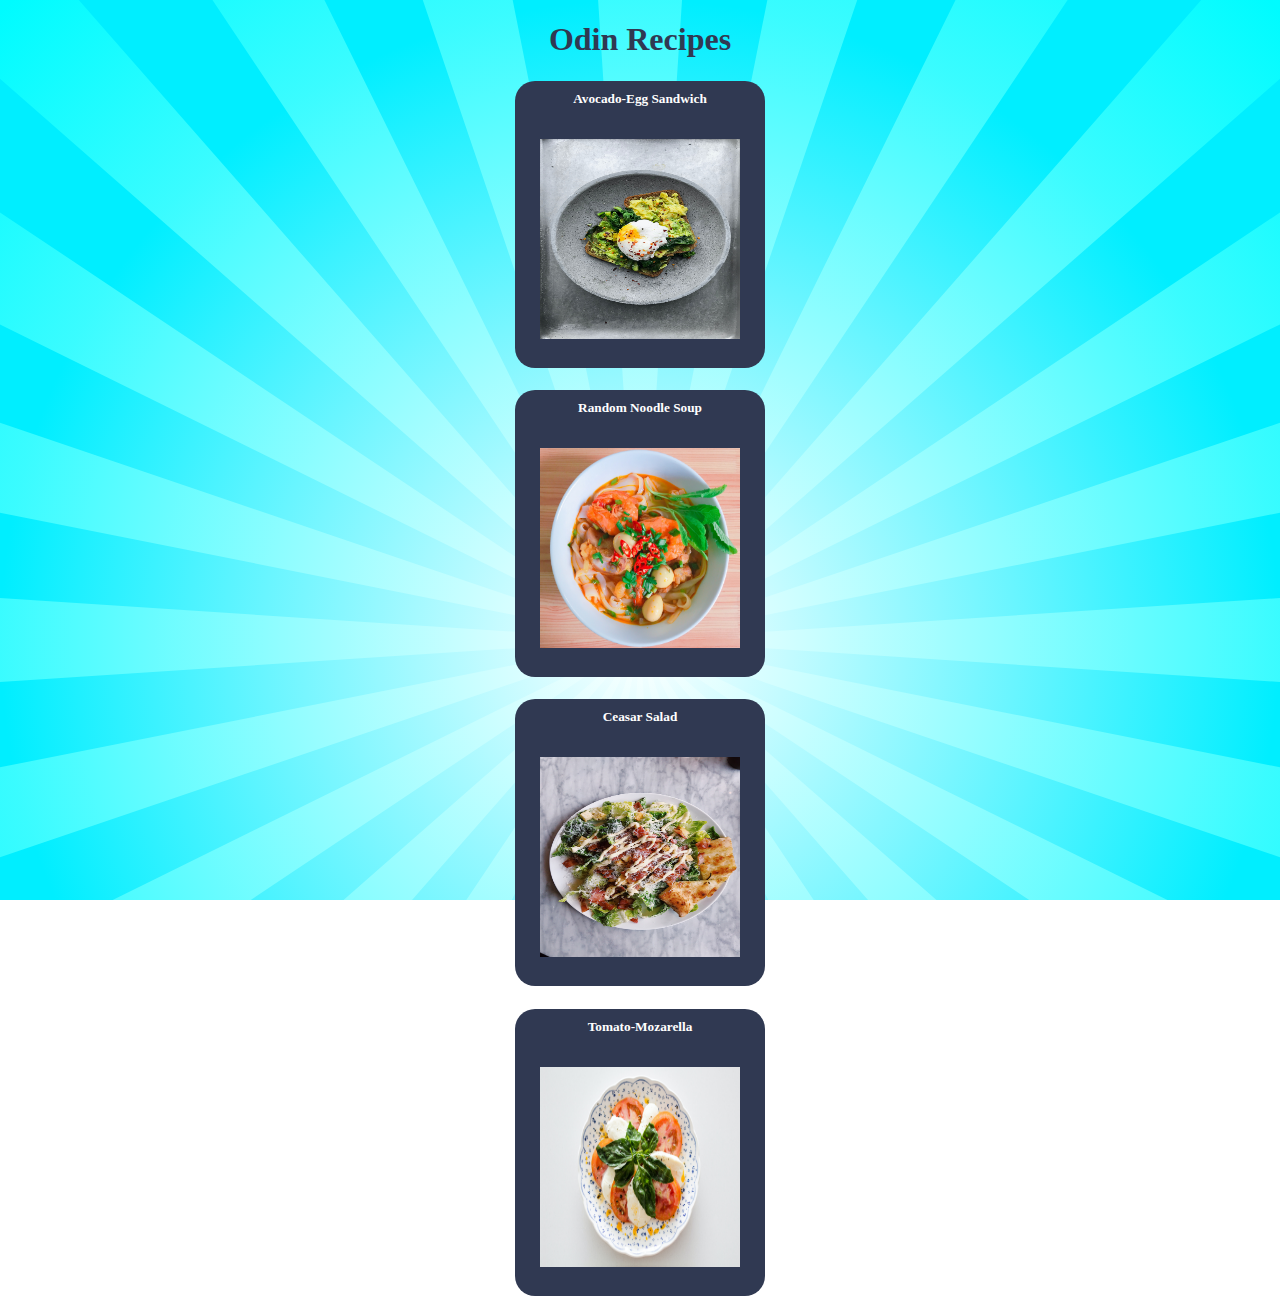
<file: index.html>
<!doctype html>
<html lang="en">
<head>
    <meta charset="UTF-8">
    <meta name="viewport" content="width=device-width, initial-scale=1.0">
    <meta http-equiv="X-UA-Compatible" content="ie=edge">
    <title>Odin-Recipes</title>
    <link rel="stylesheet" href="style.css">
</head>
<body>

<div class="wrapper">
<header>
    <h1>Odin Recipes</h1>
</header>
<main>

    <div class="recipe img-hover-zoom"><a href="recipes/recipe-1.html"><h5>Avocado-Egg Sandwich</h5><img src="images/pexels-daria-shevtsova-704569.jpg" alt="hipster food"></a></div>
    <div class="recipe img-hover-zoom"><a href="recipes/recipe-2.html"><h5>Random Noodle Soup</h5><img src="images/pexels-jan-n-g-u-y-e-n-🍁-699953.jpg" alt="menolike"></a></div>
    <div class="recipe img-hover-zoom"><a href="recipes/recipe-3.html"><h5>Ceasar Salad</h5><img src="images/pexels-julie-aagaard-2097090.jpg" alt="sumtingwong"></a></div>
    <div class="recipe img-hover-zoom"><a href="recipes/recipe-4.html"><h5>Tomato-Mozarella</h5><img src="images/pexels-tranmautritam-61180.jpg" alt="ewwww"></a></div>

</main>
</div>

</body>
</html>
</file>
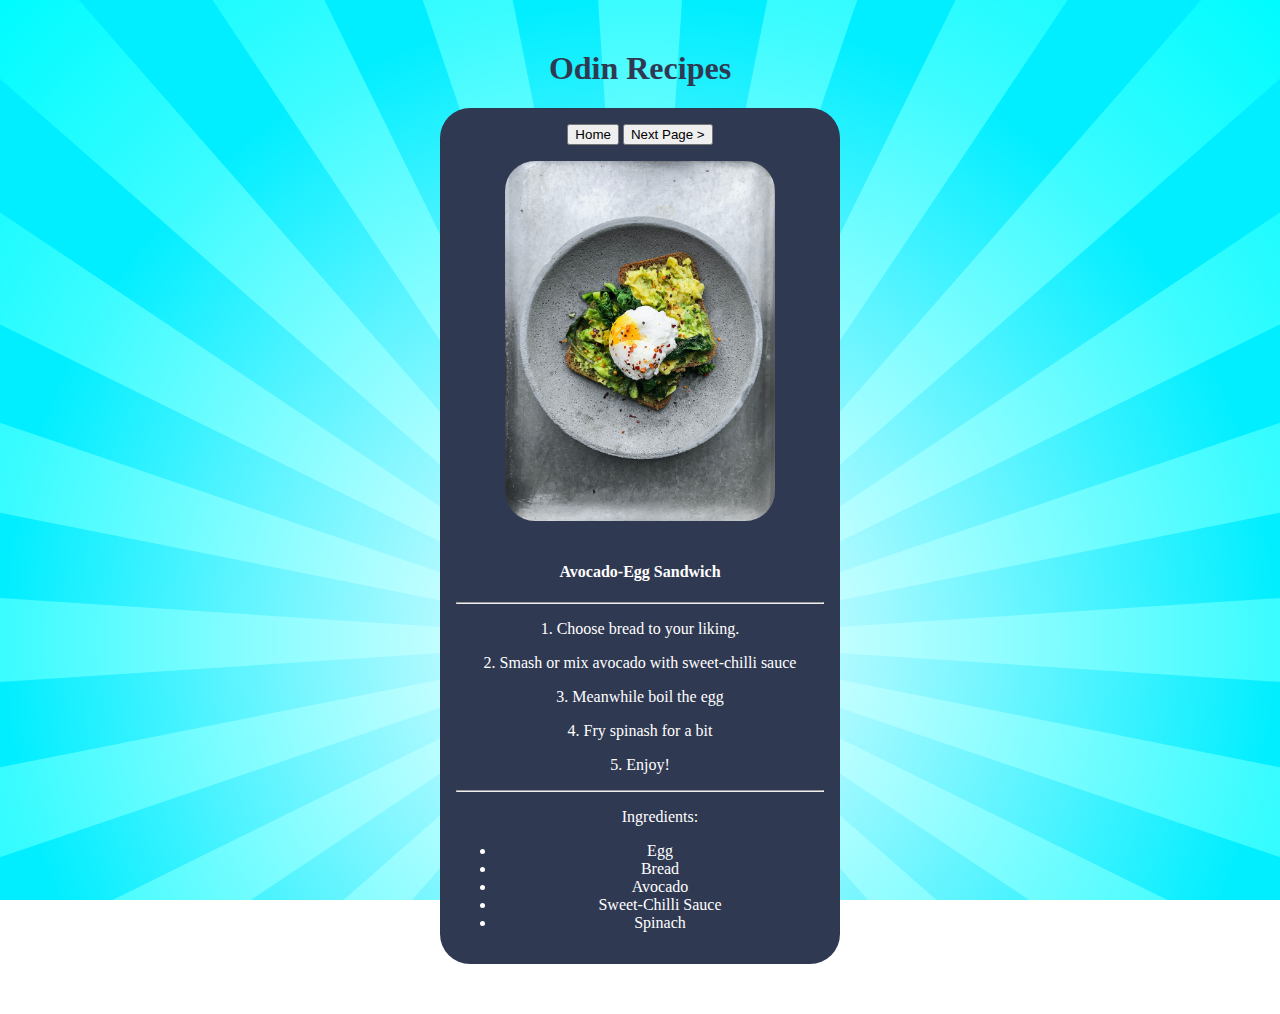
<file: recipes/recipe-1.html>
<!doctype html>
<html lang="en">
<head>
    <meta charset="UTF-8">
    <meta name="viewport" content="width=device-width, initial-scale=1.0">
    <meta http-equiv="X-UA-Compatible" content="ie=edge">
    <link rel="stylesheet" href="../recipe-style.css">
    <title>Odin-Recipe 1</title>
</head>
<body>
<h1>Odin Recipes</h1>
<div class="wrapper">
<header>
    <a href="../index.html"><input type="button" value="Home"></a>
    <a href="recipe-2.html"><input type="button" value="Next Page >"></a>
</header>

<main>
    <img src="../images/pexels-daria-shevtsova-704569.jpg" alt="">
    <article>
        <h4>Avocado-Egg Sandwich</h4>
        <hr>
        <p>1. Choose bread to your liking.
        <p>2. Smash or mix avocado with sweet-chilli sauce</p>
        <p>3. Meanwhile boil the egg</p>
        <p>4. Fry spinash for a bit</p>
        <p>5. Enjoy!</p>
        <hr>
        <ul>
            <p>Ingredients:</p>
            <li>Egg</li>
            <li>Bread</li>
            <li>Avocado</li>
            <li>Sweet-Chilli Sauce</li>
            <li>Spinach</li>
        </ul>
    </article>
</main>
</div>

</body>
</html>
</file>
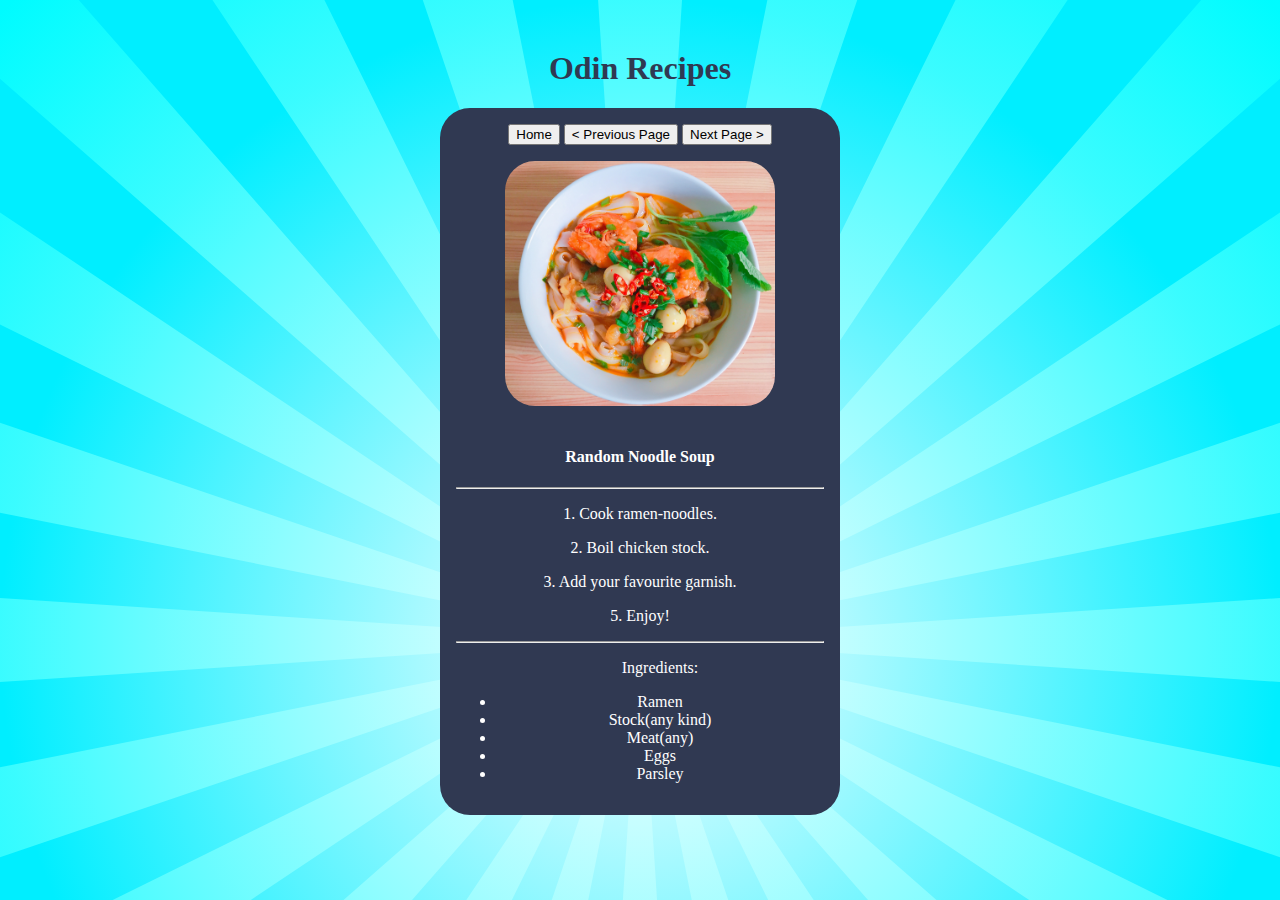
<file: recipes/recipe-2.html>
<!doctype html>
<html lang="en">
<head>
    <meta charset="UTF-8">
    <meta name="viewport" content="width=device-width, initial-scale=1.0">
    <meta http-equiv="X-UA-Compatible" content="ie=edge">
    <link rel="stylesheet" href="../recipe-style.css">
    <title>Odin-Recipe 2</title>
</head>
<body>
<h1>Odin Recipes </h1>
<div class="wrapper">
    <header>
        <a href="../index.html"><input type="button" value="Home"></a>
        <a href="recipe-1.html"><input type="button" value="< Previous Page"></a>
        <a href="recipe-3.html"><input type="button" value="Next Page >"></a>
    </header>

    <main>
        <img src="../images/pexels-jan-n-g-u-y-e-n-🍁-699953.jpg" alt="">
        <article>
            <h4>Random Noodle Soup</h4>
            <hr>
            <p>1. Cook ramen-noodles.</p>
            <p>2. Boil chicken stock.</p>
            <p>3. Add your favourite garnish.</p>
            <p>5. Enjoy!</p>
            <hr>
            <ul>
                <p>Ingredients:</p>
                <li>Ramen</li>
                <li>Stock(any kind)</li>
                <li>Meat(any)</li>
                <li>Eggs</li>
                <li>Parsley</li>
            </ul>
        </article>
    </main>
</div>

</body>
</html>
</file>
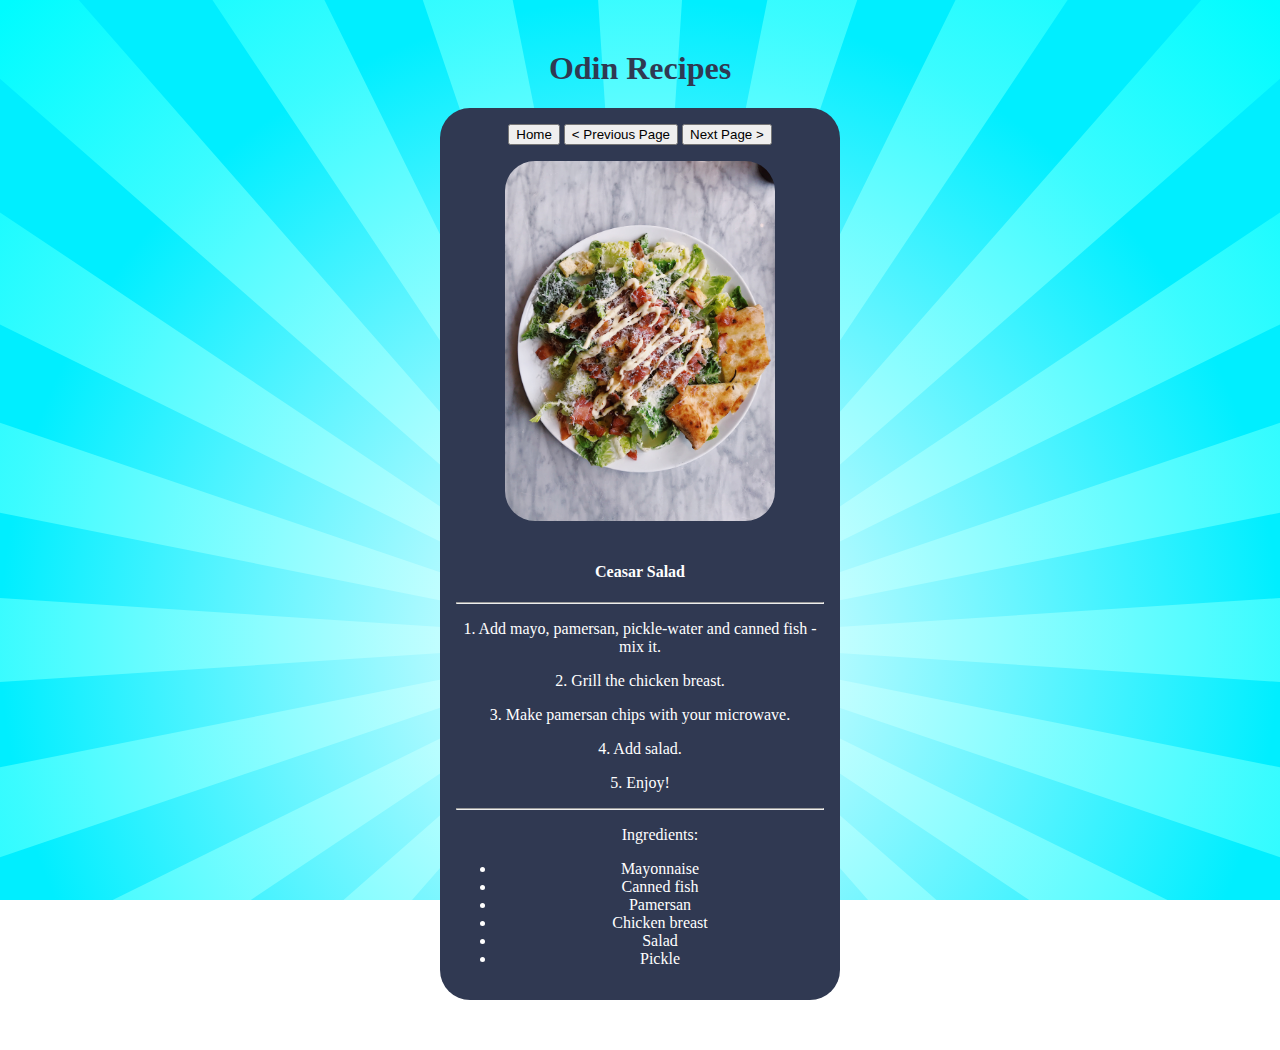
<file: recipes/recipe-3.html>
<!doctype html>
<html lang="en">
<head>
    <meta charset="UTF-8">
    <meta name="viewport" content="width=device-width, initial-scale=1.0">
    <meta http-equiv="X-UA-Compatible" content="ie=edge">
    <link rel="stylesheet" href="../recipe-style.css">
    <title>Odin-Recipe 3</title>
</head>
<body>
<h1>Odin Recipes</h1>
<div class="wrapper">
    <header>
        <a href="../index.html"><input type="button" value="Home"></a>
        <a href="recipe-2.html"><input type="button" value="< Previous Page"></a>
        <a href="recipe-4.html"><input type="button" value="Next Page >"></a>
    </header>

    <main>
        <img src="../images/pexels-julie-aagaard-2097090.jpg" alt="">
        <article>
            <h4>Ceasar Salad</h4>
            <hr>
            <p>1. Add mayo, pamersan, pickle-water and canned fish - mix it.
            <p>2. Grill the chicken breast.</p>
            <p>3. Make pamersan chips with your microwave.</p>
            <p>4. Add salad.</p>
            <p>5. Enjoy!</p>
            <hr>
            <ul>
                <p>Ingredients:</p>
                <li>Mayonnaise</li>
                <li>Canned fish</li>
                <li>Pamersan</li>
                <li>Chicken breast</li>
                <li>Salad</li>
                <li>Pickle</li>
            </ul>
        </article>
    </main>
</div>

</body>
</html>
</file>
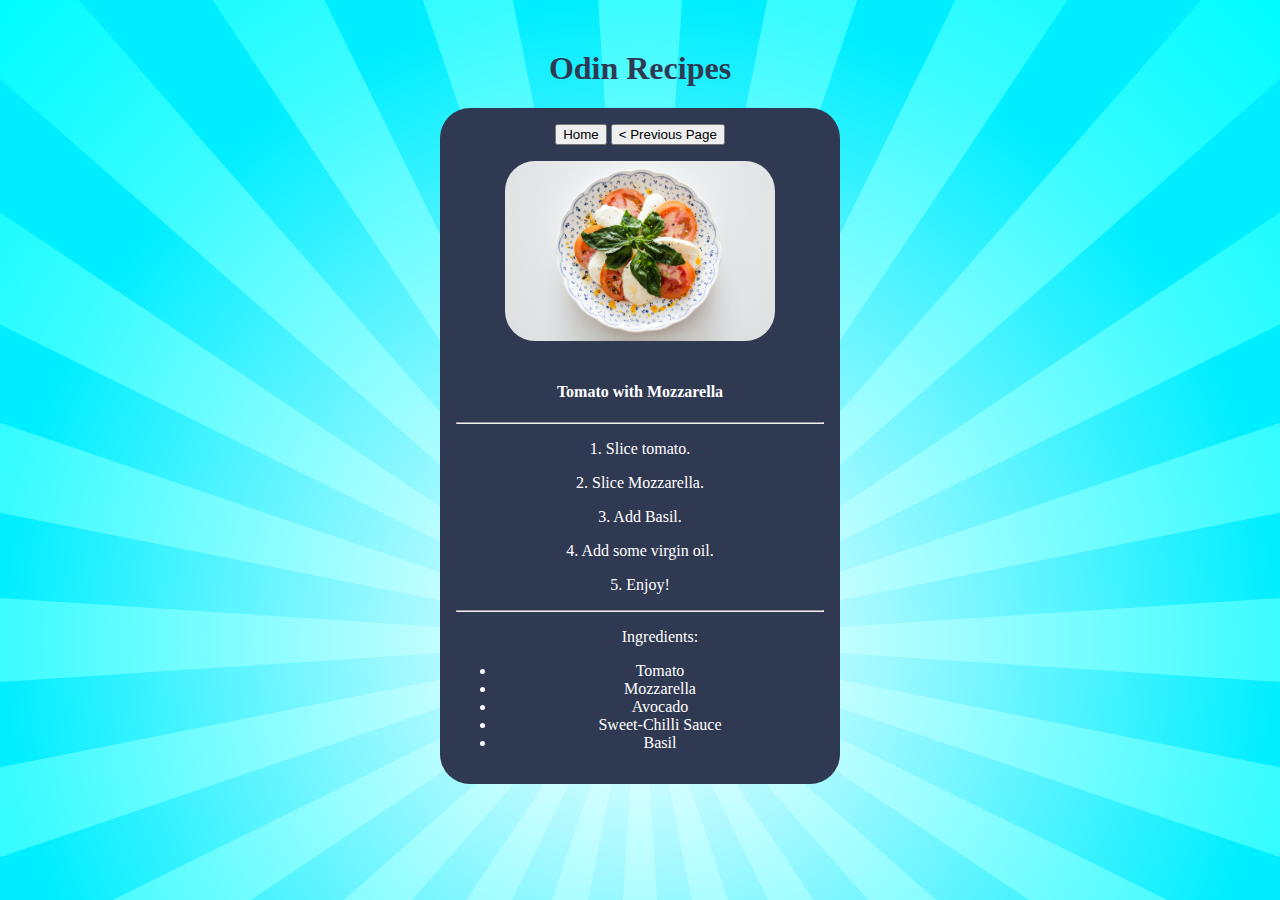
<file: recipes/recipe-4.html>
<!doctype html>
<html lang="en">
<head>
    <meta charset="UTF-8">
    <meta name="viewport" content="width=device-width, initial-scale=1.0">
    <meta http-equiv="X-UA-Compatible" content="ie=edge">
    <link rel="stylesheet" href="../recipe-style.css">
    <title>Odin-Recipe 4</title>
</head>
<body>
<h1>Odin Recipes</h1>
<div class="wrapper">
    <header>
        <a href="../index.html"><input type="button" value="Home"></a>
        <a href="recipe-3.html"><input type="button" value="< Previous Page"></a>

    </header>

    <main>
        <img src="../images/pexels-tranmautritam-61180.jpg" alt="">
        <article>
            <h4>Tomato with Mozzarella</h4>
            <hr>
            <p>1. Slice tomato.
            <p>2. Slice Mozzarella.</p>
            <p>3. Add Basil.</p>
            <p>4. Add some virgin oil.</p>
            <p>5. Enjoy!</p>
            <hr>
            <ul>
                <p>Ingredients:</p>
                <li>Tomato</li>
                <li>Mozzarella</li>
                <li>Avocado</li>
                <li>Sweet-Chilli Sauce</li>
                <li>Basil</li>
            </ul>
        </article>
    </main>
</div>

</body>
</html>
</file>
<file: style.css>
body {
    font-family: Bahnschrift, serif;
    padding: 0;
    margin: 0;
    background-color: #ffffff;
    background-image: url("data:image/svg+xml,%3Csvg xmlns='http://www.w3.org/2000/svg' width='100%25' height='100%25' viewBox='0 0 800 800'%3E%3Cdefs%3E%3CradialGradient id='a' cx='400' cy='400' r='50%25' gradientUnits='userSpaceOnUse'%3E%3Cstop offset='0' stop-color='%23ffffff'/%3E%3Cstop offset='1' stop-color='%230EF'/%3E%3C/radialGradient%3E%3CradialGradient id='b' cx='400' cy='400' r='70%25' gradientUnits='userSpaceOnUse'%3E%3Cstop offset='0' stop-color='%23ffffff'/%3E%3Cstop offset='1' stop-color='%230FF'/%3E%3C/radialGradient%3E%3C/defs%3E%3Crect fill='url(%23a)' width='800' height='800'/%3E%3Cg fill-opacity='.8'%3E%3Cpath fill='url(%23b)' d='M998.7 439.2c1.7-26.5 1.7-52.7 0.1-78.5L401 399.9c0 0 0-0.1 0-0.1l587.6-116.9c-5.1-25.9-11.9-51.2-20.3-75.8L400.9 399.7c0 0 0-0.1 0-0.1l537.3-265c-11.6-23.5-24.8-46.2-39.3-67.9L400.8 399.5c0 0 0-0.1-0.1-0.1l450.4-395c-17.3-19.7-35.8-38.2-55.5-55.5l-395 450.4c0 0-0.1 0-0.1-0.1L733.4-99c-21.7-14.5-44.4-27.6-68-39.3l-265 537.4c0 0-0.1 0-0.1 0l192.6-567.4c-24.6-8.3-49.9-15.1-75.8-20.2L400.2 399c0 0-0.1 0-0.1 0l39.2-597.7c-26.5-1.7-52.7-1.7-78.5-0.1L399.9 399c0 0-0.1 0-0.1 0L282.9-188.6c-25.9 5.1-51.2 11.9-75.8 20.3l192.6 567.4c0 0-0.1 0-0.1 0l-265-537.3c-23.5 11.6-46.2 24.8-67.9 39.3l332.8 498.1c0 0-0.1 0-0.1 0.1L4.4-51.1C-15.3-33.9-33.8-15.3-51.1 4.4l450.4 395c0 0 0 0.1-0.1 0.1L-99 66.6c-14.5 21.7-27.6 44.4-39.3 68l537.4 265c0 0 0 0.1 0 0.1l-567.4-192.6c-8.3 24.6-15.1 49.9-20.2 75.8L399 399.8c0 0 0 0.1 0 0.1l-597.7-39.2c-1.7 26.5-1.7 52.7-0.1 78.5L399 400.1c0 0 0 0.1 0 0.1l-587.6 116.9c5.1 25.9 11.9 51.2 20.3 75.8l567.4-192.6c0 0 0 0.1 0 0.1l-537.3 265c11.6 23.5 24.8 46.2 39.3 67.9l498.1-332.8c0 0 0 0.1 0.1 0.1l-450.4 395c17.3 19.7 35.8 38.2 55.5 55.5l395-450.4c0 0 0.1 0 0.1 0.1L66.6 899c21.7 14.5 44.4 27.6 68 39.3l265-537.4c0 0 0.1 0 0.1 0L207.1 968.3c24.6 8.3 49.9 15.1 75.8 20.2L399.8 401c0 0 0.1 0 0.1 0l-39.2 597.7c26.5 1.7 52.7 1.7 78.5 0.1L400.1 401c0 0 0.1 0 0.1 0l116.9 587.6c25.9-5.1 51.2-11.9 75.8-20.3L400.3 400.9c0 0 0.1 0 0.1 0l265 537.3c23.5-11.6 46.2-24.8 67.9-39.3L400.5 400.8c0 0 0.1 0 0.1-0.1l395 450.4c19.7-17.3 38.2-35.8 55.5-55.5l-450.4-395c0 0 0-0.1 0.1-0.1L899 733.4c14.5-21.7 27.6-44.4 39.3-68l-537.4-265c0 0 0-0.1 0-0.1l567.4 192.6c8.3-24.6 15.1-49.9 20.2-75.8L401 400.2c0 0 0-0.1 0-0.1L998.7 439.2z'/%3E%3C/g%3E%3C/svg%3E");
    background-attachment: fixed;
    background-size: cover;
}

header {
    text-align: center;
}

main {
     margin: auto auto;
    width: 250px;
    height: 250px;
}

img {
    width: 200px;
    height: 200px;
    padding: 0 25px;
}

h5 {
    text-align: center;
    padding: 10px;
}

a {
    text-decoration: none;
    color: white;
}

.recipe {
    background-color: #303952;
    padding: 0 0 25px;
    border-radius: 20px;
}

h1 {
    color: #303952;

}
</file>
<file: recipe-style.css>
body {
    font-family: 'Bahnschrift', serif;
    padding: 0;
    margin: 50px;
    background-color: #ffffff;
    background-image: url("data:image/svg+xml,%3Csvg xmlns='http://www.w3.org/2000/svg' width='100%25' height='100%25' viewBox='0 0 800 800'%3E%3Cdefs%3E%3CradialGradient id='a' cx='400' cy='400' r='50%25' gradientUnits='userSpaceOnUse'%3E%3Cstop offset='0' stop-color='%23ffffff'/%3E%3Cstop offset='1' stop-color='%230EF'/%3E%3C/radialGradient%3E%3CradialGradient id='b' cx='400' cy='400' r='70%25' gradientUnits='userSpaceOnUse'%3E%3Cstop offset='0' stop-color='%23ffffff'/%3E%3Cstop offset='1' stop-color='%230FF'/%3E%3C/radialGradient%3E%3C/defs%3E%3Crect fill='url(%23a)' width='800' height='800'/%3E%3Cg fill-opacity='.8'%3E%3Cpath fill='url(%23b)' d='M998.7 439.2c1.7-26.5 1.7-52.7 0.1-78.5L401 399.9c0 0 0-0.1 0-0.1l587.6-116.9c-5.1-25.9-11.9-51.2-20.3-75.8L400.9 399.7c0 0 0-0.1 0-0.1l537.3-265c-11.6-23.5-24.8-46.2-39.3-67.9L400.8 399.5c0 0 0-0.1-0.1-0.1l450.4-395c-17.3-19.7-35.8-38.2-55.5-55.5l-395 450.4c0 0-0.1 0-0.1-0.1L733.4-99c-21.7-14.5-44.4-27.6-68-39.3l-265 537.4c0 0-0.1 0-0.1 0l192.6-567.4c-24.6-8.3-49.9-15.1-75.8-20.2L400.2 399c0 0-0.1 0-0.1 0l39.2-597.7c-26.5-1.7-52.7-1.7-78.5-0.1L399.9 399c0 0-0.1 0-0.1 0L282.9-188.6c-25.9 5.1-51.2 11.9-75.8 20.3l192.6 567.4c0 0-0.1 0-0.1 0l-265-537.3c-23.5 11.6-46.2 24.8-67.9 39.3l332.8 498.1c0 0-0.1 0-0.1 0.1L4.4-51.1C-15.3-33.9-33.8-15.3-51.1 4.4l450.4 395c0 0 0 0.1-0.1 0.1L-99 66.6c-14.5 21.7-27.6 44.4-39.3 68l537.4 265c0 0 0 0.1 0 0.1l-567.4-192.6c-8.3 24.6-15.1 49.9-20.2 75.8L399 399.8c0 0 0 0.1 0 0.1l-597.7-39.2c-1.7 26.5-1.7 52.7-0.1 78.5L399 400.1c0 0 0 0.1 0 0.1l-587.6 116.9c5.1 25.9 11.9 51.2 20.3 75.8l567.4-192.6c0 0 0 0.1 0 0.1l-537.3 265c11.6 23.5 24.8 46.2 39.3 67.9l498.1-332.8c0 0 0 0.1 0.1 0.1l-450.4 395c17.3 19.7 35.8 38.2 55.5 55.5l395-450.4c0 0 0.1 0 0.1 0.1L66.6 899c21.7 14.5 44.4 27.6 68 39.3l265-537.4c0 0 0.1 0 0.1 0L207.1 968.3c24.6 8.3 49.9 15.1 75.8 20.2L399.8 401c0 0 0.1 0 0.1 0l-39.2 597.7c26.5 1.7 52.7 1.7 78.5 0.1L400.1 401c0 0 0.1 0 0.1 0l116.9 587.6c25.9-5.1 51.2-11.9 75.8-20.3L400.3 400.9c0 0 0.1 0 0.1 0l265 537.3c23.5-11.6 46.2-24.8 67.9-39.3L400.5 400.8c0 0 0.1 0 0.1-0.1l395 450.4c19.7-17.3 38.2-35.8 55.5-55.5l-450.4-395c0 0 0-0.1 0.1-0.1L899 733.4c14.5-21.7 27.6-44.4 39.3-68l-537.4-265c0 0 0-0.1 0-0.1l567.4 192.6c8.3-24.6 15.1-49.9 20.2-75.8L401 400.2c0 0 0-0.1 0-0.1L998.7 439.2z'/%3E%3C/g%3E%3C/svg%3E");
    background-attachment: fixed;
    background-size: cover;
}

img {
    max-width: 270px;
    max-height:370px;
    border-radius: 30px;


}

.wrapper {
    background-color: #303952;
    max-width: 400px;
    margin: auto auto;
    text-align: center;
    border-radius: 30px;
    color: white;

}

a {
    text-decoration: none;
    color: white;

}

header {
    padding: 1rem;
}

article {
    padding: 1rem;
}

h1 {
    text-align: center;
    color: #303952;
}
</file>
